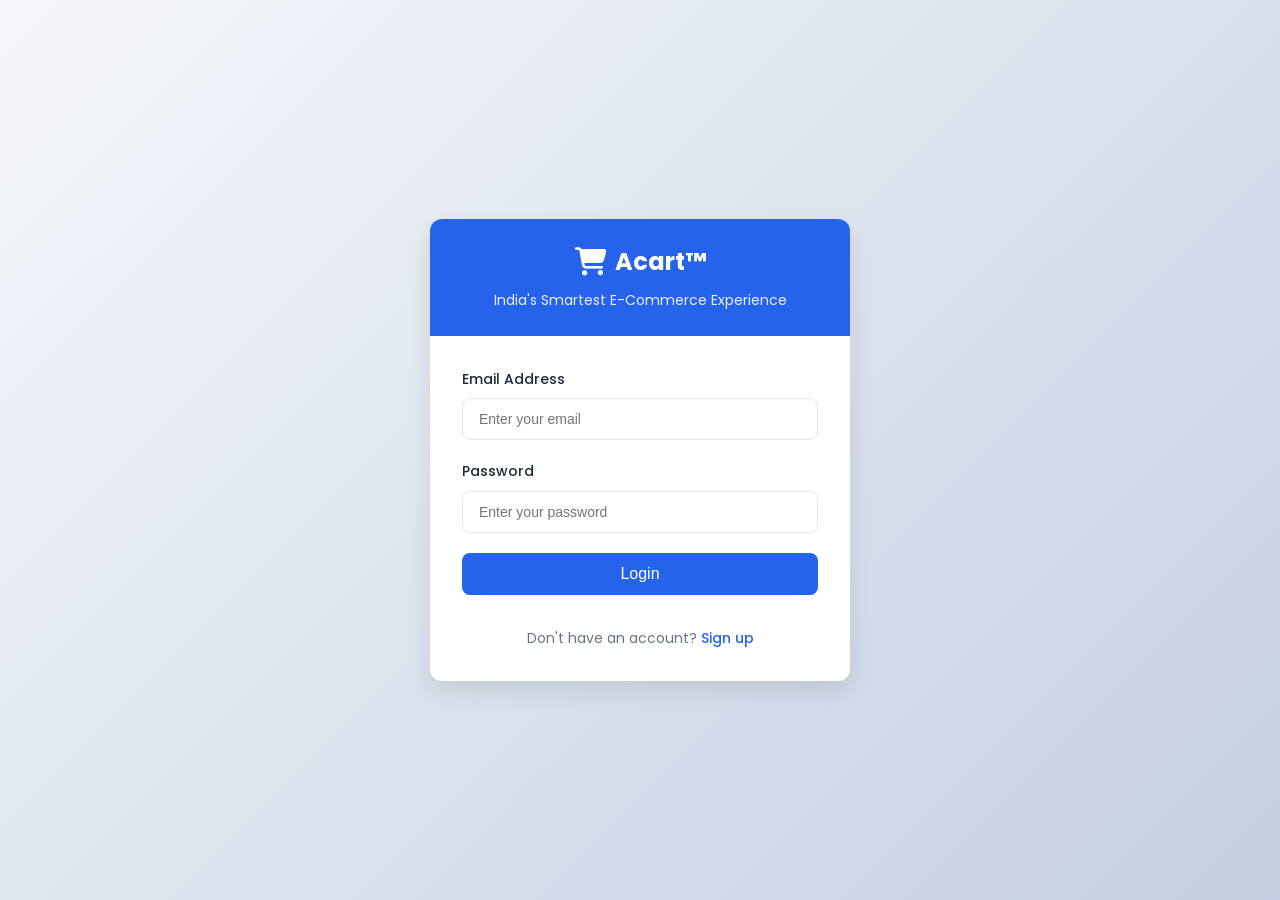
<file: index.html>
<!DOCTYPE html>
<html lang="en">
<head>
    <meta charset="UTF-8">
    <meta name="viewport" content="width=device-width, initial-scale=1.0">
    <title>Acart™ - Login</title>
    <link href="https://fonts.googleapis.com/css2?family=Poppins:wght@300;400;500;600;700&display=swap" rel="stylesheet">
    <link rel="stylesheet" href="https://cdnjs.cloudflare.com/ajax/libs/font-awesome/6.4.0/css/all.min.css">
    <link rel="stylesheet" href="css/style.css">
    <style>
        :root {
            --primary: #2563eb;
            --primary-dark: #1d4ed8;
            --text: #1f2937;
            --light: #f9fafb;
            --gray: #e5e7eb;
            --dark-gray: #6b7280;
        }
        
        body {
            font-family: 'Poppins', sans-serif;
            background-color: var(--light);
            color: var(--text);
            display: flex;
            justify-content: center;
            align-items: center;
            min-height: 100vh;
            margin: 0;
            padding: 20px;
            background-image: linear-gradient(135deg, #f5f7fa 0%, #c3cfe2 100%);
        }
        
        .auth-container {
            background-color: white;
            border-radius: 12px;
            box-shadow: 0 10px 25px rgba(0, 0, 0, 0.1);
            width: 100%;
            max-width: 420px;
            overflow: hidden;
            transition: all 0.3s ease;
        }
        
        .auth-header {
            background-color: var(--primary);
            color: white;
            padding: 24px;
            text-align: center;
        }
        
        .auth-header h1 {
            margin: 0;
            font-weight: 600;
            font-size: 24px;
        }
        
        .auth-header p {
            margin: 8px 0 0;
            opacity: 0.9;
            font-size: 14px;
        }
        
        .auth-form {
            padding: 32px;
        }
        
        .form-group {
            margin-bottom: 20px;
        }
        
        .form-group label {
            display: block;
            margin-bottom: 8px;
            font-weight: 500;
            font-size: 14px;
        }
        
        .form-control {
            width: 100%;
            padding: 12px 16px;
            border: 1px solid var(--gray);
            border-radius: 8px;
            font-size: 14px;
            transition: border-color 0.3s;
        }
        
        .form-control:focus {
            outline: none;
            border-color: var(--primary);
            box-shadow: 0 0 0 3px rgba(37, 99, 235, 0.1);
        }
        
        .btn {
            display: inline-block;
            padding: 12px 24px;
            background-color: var(--primary);
            color: white;
            border: none;
            border-radius: 8px;
            cursor: pointer;
            font-size: 16px;
            font-weight: 500;
            text-align: center;
            transition: all 0.3s;
            width: 100%;
        }
        
        .btn:hover {
            background-color: var(--primary-dark);
        }
        
        .auth-footer {
            text-align: center;
            padding: 0 32px 32px;
            font-size: 14px;
            color: var(--dark-gray);
        }
        
        .auth-footer a {
            color: var(--primary);
            text-decoration: none;
            font-weight: 500;
        }
        
        .auth-footer a:hover {
            text-decoration: underline;
        }
        
        .error-message {
            color: #ef4444;
            font-size: 13px;
            margin-top: 4px;
            display: none;
        }
        
        .logo {
            font-size: 24px;
            font-weight: 700;
            color: white;
            display: flex;
            align-items: center;
            justify-content: center;
            gap: 8px;
        }
        
        .logo i {
            font-size: 28px;
        }
    </style>
</head>
<body>
    <div class="auth-container">
        <div class="auth-header">
            <div class="logo">
                <i class="fas fa-shopping-cart"></i>
                <span>Acart™</span>
            </div>
            <p>India's Smartest E-Commerce Experience</p>
        </div>
        
        <form id="loginForm" class="auth-form">
            <div class="form-group">
                <label for="email">Email Address</label>
                <input type="email" id="email" class="form-control" placeholder="Enter your email" required>
                <div id="emailError" class="error-message">Please enter a valid email address</div>
            </div>
            
            <div class="form-group">
                <label for="password">Password</label>
                <input type="password" id="password" class="form-control" placeholder="Enter your password" required>
                <div id="passwordError" class="error-message">Password must be at least 6 characters</div>
            </div>
            
            <button type="submit" class="btn">Login</button>
        </form>
        
        <div class="auth-footer">
            Don't have an account? <a href="signup.html">Sign up</a>
        </div>
    </div>

    <script src="js/auth.js"></script>
    <script>
        document.getElementById('loginForm').addEventListener('submit', function(e) {
            e.preventDefault();
            
            const email = document.getElementById('email').value;
            const password = document.getElementById('password').value;
            const emailError = document.getElementById('emailError');
            const passwordError = document.getElementById('passwordError');
            
            // Reset errors
            emailError.style.display = 'none';
            passwordError.style.display = 'none';
            
            let isValid = true;
            
            // Email validation
            if (!email || !/^[^\s@]+@[^\s@]+\.[^\s@]+$/.test(email)) {
                emailError.style.display = 'block';
                isValid = false;
            }
            
            // Password validation
            if (!password || password.length < 6) {
                passwordError.style.display = 'block';
                isValid = false;
            }
            
            if (isValid) {
                const users = JSON.parse(localStorage.getItem('users')) || [];
                const user = users.find(u => u.email === email && u.password === password);
                
                if (user) {
                    localStorage.setItem('currentUser', JSON.stringify(user));
                    window.location.href = 'home.html';
                } else {
                    alert('Invalid email or password. Please try again.');
                }
            }
        });
    </script>
</body>
</html>
</file>
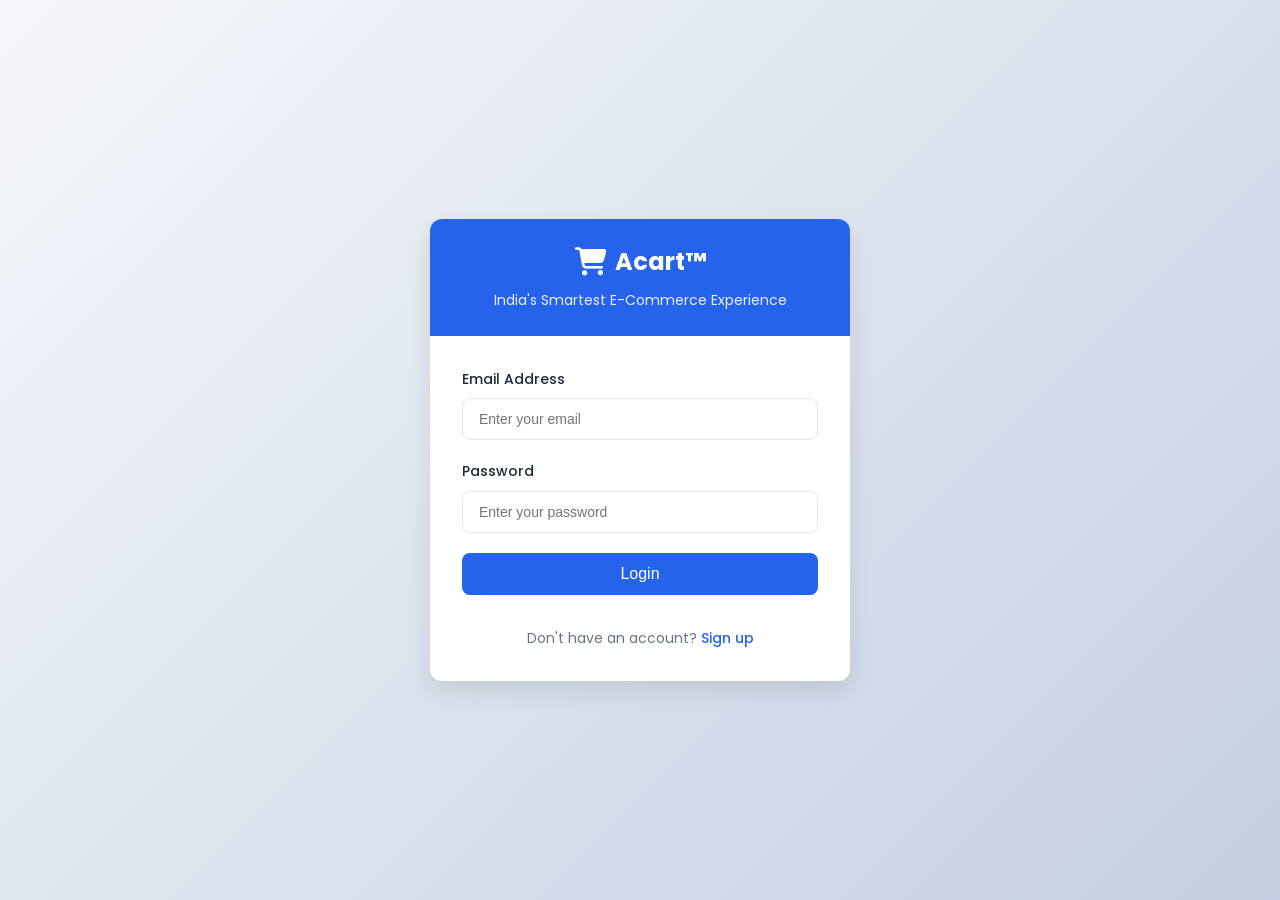
<file: cart.html>
<!DOCTYPE html>
<html lang="en">
<head>
    <meta charset="UTF-8">
    <meta name="viewport" content="width=device-width, initial-scale=1.0">
    <title>Acart™ - Cart</title>
    <link href="https://fonts.googleapis.com/css2?family=Poppins:wght@300;400;500;600;700&display=swap" rel="stylesheet">
    <link rel="stylesheet" href="https://cdnjs.cloudflare.com/ajax/libs/font-awesome/6.4.0/css/all.min.css">
    <link rel="stylesheet" href="css/style.css">
    <style>
        :root {
            --primary: #2563eb;
            --primary-dark: #1d4ed8;
            --text: #1f2937;
            --light: #f9fafb;
            --gray: #e5e7eb;
            --dark-gray: #6b7280;
            --background: #ffffff;
        }
        
        body {
            font-family: 'Poppins', sans-serif;
            background-color: var(--light);
            color: var(--text);
            margin: 0;
            padding: 0;
        }
        
        .navbar {
            background-color: var(--primary);
            color: white;
            padding: 16px 32px;
            display: flex;
            justify-content: space-between;
            align-items: center;
            position: sticky;
            top: 0;
            z-index: 1000;
            box-shadow: 0 2px 10px rgba(0, 0, 0, 0.1);
        }
        
        .logo {
            font-size: 24px;
            font-weight: 700;
            display: flex;
            align-items: center;
            gap: 8px;
        }
        
        .logo i {
            font-size: 28px;
        }
        
        .nav-links {
            display: flex;
            gap: 24px;
            align-items: center;
        }
        
        .nav-links a {
            color: white;
            text-decoration: none;
            font-weight: 500;
            transition: opacity 0.3s;
        }
        
        .nav-links a:hover {
            opacity: 0.9;
        }
        
        .cart-icon {
            position: relative;
            cursor: pointer;
        }
        
        .cart-count {
            position: absolute;
            top: -8px;
            right: -8px;
            background-color: #ef4444;
            color: white;
            border-radius: 50%;
            width: 20px;
            height: 20px;
            display: flex;
            justify-content: center;
            align-items: center;
            font-size: 12px;
            font-weight: 600;
        }
        
        .container {
            max-width: 1200px;
            margin: 32px auto;
            padding: 0 16px;
        }
        
        .cart-header {
            display: flex;
            justify-content: space-between;
            align-items: center;
            margin-bottom: 24px;
        }
        
        .cart-title {
            font-size: 28px;
            font-weight: 600;
            margin: 0;
        }
        
        .clear-cart {
            background: none;
            border: none;
            color: #ef4444;
            font-size: 16px;
            cursor: pointer;
            display: flex;
            align-items: center;
            gap: 4px;
        }
        
        .cart-items {
            display: flex;
            flex-direction: column;
            gap: 16px;
        }
        
        .cart-item {
            display: flex;
            background-color: var(--background);
            border-radius: 12px;
            padding: 16px;
            box-shadow: 0 2px 8px rgba(0, 0, 0, 0.05);
        }
        
        .cart-item-image {
            width: 120px;
            height: 120px;
            object-fit: contain;
            background-color: #f3f4f6;
            border-radius: 8px;
            margin-right: 16px;
        }
        
        .cart-item-details {
            flex: 1;
        }
        
        .cart-item-title {
            font-size: 16px;
            font-weight: 600;
            margin: 0 0 8px;
        }
        
        .cart-item-brand {
            font-size: 14px;
            color: var(--dark-gray);
            margin: 0 0 8px;
        }
        
        .cart-item-price {
            font-size: 16px;
            font-weight: 600;
            color: var(--primary);
            margin: 8px 0;
        }
        
        .cart-item-actions {
            display: flex;
            align-items: center;
            gap: 16px;
            margin-top: 16px;
        }
        
        .quantity-selector {
            display: flex;
            align-items: center;
            gap: 8px;
        }
        
        .quantity-btn {
            width: 32px;
            height: 32px;
            border: 1px solid var(--gray);
            background-color: transparent;
            border-radius: 6px;
            font-size: 14px;
            cursor: pointer;
            display: flex;
            align-items: center;
            justify-content: center;
        }
        
        .quantity-input {
            width: 40px;
            height: 32px;
            border: 1px solid var(--gray);
            border-radius: 6px;
            text-align: center;
            font-size: 14px;
        }
        
        .remove-item {
            background: none;
            border: none;
            color: #ef4444;
            font-size: 14px;
            cursor: pointer;
            display: flex;
            align-items: center;
            gap: 4px;
        }
        
        .cart-summary {
            background-color: var(--background);
            border-radius: 12px;
            padding: 24px;
            margin-top: 32px;
            box-shadow: 0 2px 8px rgba(0, 0, 0, 0.05);
        }
        
        .summary-title {
            font-size: 20px;
            font-weight: 600;
            margin: 0 0 16px;
        }
        
        .summary-row {
            display: flex;
            justify-content: space-between;
            margin-bottom: 12px;
        }
        
        .summary-label {
            color: var(--dark-gray);
        }
        
        .summary-value {
            font-weight: 500;
        }
        
        .summary-total {
            font-size: 18px;
            font-weight: 600;
            margin: 16px 0;
            padding-top: 16px;
            border-top: 1px solid var(--gray);
        }
        
        .btn-checkout {
            background-color: var(--primary);
            color: white;
            border: none;
            padding: 12px 24px;
            border-radius: 8px;
            cursor: pointer;
            font-size: 16px;
            font-weight: 500;
            transition: background-color 0.3s;
            width: 100%;
            margin-top: 16px;
        }
        
        .btn-checkout:hover {
            background-color: var(--primary-dark);
        }
        
        .empty-cart {
            text-align: center;
            padding: 64px 0;
        }
        
        .empty-cart-icon {
            font-size: 64px;
            color: var(--gray);
            margin-bottom: 16px;
        }
        
        .empty-cart-title {
            font-size: 24px;
            font-weight: 600;
            margin: 0 0 16px;
        }
        
        .empty-cart-message {
            color: var(--dark-gray);
            margin: 0 0 24px;
        }
        
        .btn-shop {
            background-color: var(--primary);
            color: white;
            border: none;
            padding: 12px 24px;
            border-radius: 8px;
            cursor: pointer;
            font-size: 16px;
            font-weight: 500;
            transition: background-color 0.3s;
        }
        
        .btn-shop:hover {
            background-color: var(--primary-dark);
        }
        
        .dark-mode-toggle {
            background: none;
            border: none;
            color: white;
            cursor: pointer;
            font-size: 20px;
        }
        
        /* Dark mode styles */
        body.dark-mode {
            --text: #f9fafb;
            --light: #1f2937;
            --gray: #4b5563;
            --dark-gray: #9ca3af;
            --background: #111827;
        }
        
        body.dark-mode .cart-item {
            background-color: #1f2937;
        }
        
        body.dark-mode .cart-summary {
            background-color: #1f2937;
        }
        
        body.dark-mode .cart-item-image {
            background-color: #1f2937;
        }
        
        @media (max-width: 768px) {
            .cart-item {
                flex-direction: column;
            }
            
            .cart-item-image {
                width: 100%;
                height: 200px;
                margin-right: 0;
                margin-bottom: 16px;
            }
            
            .navbar {
                padding: 16px;
            }
            
            .nav-links {
                gap: 16px;
            }
        }
    </style>
</head>
<body>
    <nav class="navbar">
        <div class="logo">
            <i class="fas fa-shopping-cart"></i>
            <span>Acart™</span>
        </div>
        
        <div class="nav-links">
            <a href="home.html">Home</a>
            <a href="cart.html" class="cart-icon">
                <i class="fas fa-shopping-cart"></i>
                <span class="cart-count">0</span>
            </a>
            <a href="#" id="logout">Logout</a>
            <button class="dark-mode-toggle" id="darkModeToggle">
                <i class="fas fa-moon"></i>
            </button>
        </div>
    </nav>
    
    <div class="container">
        <div id="cartContent">
            <!-- Cart content will be loaded here -->
        </div>
    </div>

    <script src="js/products.js"></script>
    <script src="js/cart.js"></script>
    <script>
        document.addEventListener('DOMContentLoaded', function() {
            const currentUser = JSON.parse(localStorage.getItem('currentUser'));
            if (!currentUser) {
                window.location.href = 'index.html';
                return;
            }
            
            // Update cart count
            updateCartCount();
            
            // Load cart items
            renderCart();
            
            // Logout functionality
            document.getElementById('logout').addEventListener('click', function(e) {
                e.preventDefault();
                localStorage.removeItem('currentUser');
                window.location.href = 'index.html';
            });
            
            // Dark mode toggle
            const darkModeToggle = document.getElementById('darkModeToggle');
            const darkModeIcon = darkModeToggle.querySelector('i');
            
            if (localStorage.getItem('darkMode') === 'enabled') {
                document.body.classList.add('dark-mode');
                darkModeIcon.classList.remove('fa-moon');
                darkModeIcon.classList.add('fa-sun');
            }
            
            darkModeToggle.addEventListener('click', function() {
                document.body.classList.toggle('dark-mode');
                
                if (document.body.classList.contains('dark-mode')) {
                    localStorage.setItem('darkMode', 'enabled');
                    darkModeIcon.classList.remove('fa-moon');
                    darkModeIcon.classList.add('fa-sun');
                } else {
                    localStorage.setItem('darkMode', 'disabled');
                    darkModeIcon.classList.remove('fa-sun');
                    darkModeIcon.classList.add('fa-moon');
                }
            });
        });
        
        function renderCart() {
            const cart = JSON.parse(localStorage.getItem('cart')) || [];
            const products = JSON.parse(localStorage.getItem('products')) || [];
            const cartContent = document.getElementById('cartContent');
            
            if (cart.length === 0) {
                cartContent.innerHTML = `
                    <div class="empty-cart">
                        <div class="empty-cart-icon">
                            <i class="fas fa-shopping-cart"></i>
                        </div>
                        <h2 class="empty-cart-title">Your cart is empty</h2>
                        <p class="empty-cart-message">Looks like you haven't added anything to your cart yet</p>
                        <button class="btn-shop" onclick="window.location.href='home.html'">Continue Shopping</button>
                    </div>
                `;
                return;
            }
            
            let cartItemsHTML = '';
            let subtotal = 0;
            
            cart.forEach(item => {
                const product = products.find(p => p.id === item.id);
                if (product) {
                    const itemTotal = product.price * item.quantity;
                    subtotal += itemTotal;
                    
                    const imageUrl = `https://source.unsplash.com/featured/?${product.name.replace(/\s+/g, '-').toLowerCase()}`;
                    const fallbackUrl = `https://dummyimage.com/300x300/cccccc/000000&text=${product.name.split(' ')[0]}`;
                    
                    cartItemsHTML += `
                        <div class="cart-item" data-id="${product.id}">
                            <img src="${imageUrl}" alt="${product.name}" class="cart-item-image" onerror="this.src='${fallbackUrl}'">
                            <div class="cart-item-details">
                                <h3 class="cart-item-title">${product.name}</h3>
                                <p class="cart-item-brand">${product.brand}</p>
                                <p class="cart-item-price">₹${product.price.toLocaleString('en-IN')}</p>
                                <div class="cart-item-actions">
                                    <div class="quantity-selector">
                                        <button class="quantity-btn minus">-</button>
                                        <input type="number" class="quantity-input" value="${item.quantity}" min="1">
                                        <button class="quantity-btn plus">+</button>
                                    </div>
                                    <button class="remove-item">
                                        <i class="fas fa-trash"></i> Remove
                                    </button>
                                </div>
                            </div>
                        </div>
                    `;
                }
            });
            
            const deliveryCharge = subtotal > 1000 ? 0 : 50;
            const total = subtotal + deliveryCharge;
            
            cartContent.innerHTML = `
                <div class="cart-header">
                    <h1 class="cart-title">Your Cart (${cart.reduce((total, item) => total + item.quantity, 0)})</h1>
                    <button class="clear-cart">
                        <i class="fas fa-trash"></i> Clear Cart
                    </button>
                </div>
                
                <div class="cart-items">
                    ${cartItemsHTML}
                </div>
                
                <div class="cart-summary">
                    <h2 class="summary-title">Order Summary</h2>
                    <div class="summary-row">
                        <span class="summary-label">Subtotal</span>
                        <span class="summary-value">₹${subtotal.toLocaleString('en-IN')}</span>
                    </div>
                    <div class="summary-row">
                        <span class="summary-label">Delivery</span>
                        <span class="summary-value">₹${deliveryCharge.toLocaleString('en-IN')}</span>
                    </div>
                    <div class="summary-row summary-total">
                        <span>Total</span>
                        <span>₹${total.toLocaleString('en-IN')}</span>
                    </div>
                    <button class="btn-checkout" onclick="window.location.href='checkout.html'">Proceed to Checkout</button>
                </div>
            `;
            
            // Add event listeners for quantity changes
            document.querySelectorAll('.quantity-btn.minus').forEach(btn => {
                btn.addEventListener('click', function() {
                    const input = this.nextElementSibling;
                    let value = parseInt(input.value);
                    if (value > 1) {
                        input.value = value - 1;
                        updateCartItemQuantity(this);
                    }
                });
            });
            
            document.querySelectorAll('.quantity-btn.plus').forEach(btn => {
                btn.addEventListener('click', function() {
                    const input = this.previousElementSibling;
                    let value = parseInt(input.value);
                    input.value = value + 1;
                    updateCartItemQuantity(this);
                });
            });
            
            document.querySelectorAll('.quantity-input').forEach(input => {
                input.addEventListener('change', function() {
                    if (parseInt(this.value) < 1) this.value = 1;
                    updateCartItemQuantity(this);
                });
            });
            
            // Add event listener for remove item
            document.querySelectorAll('.remove-item').forEach(btn => {
                btn.addEventListener('click', function() {
                    const cartItem = this.closest('.cart-item');
                    const productId = parseInt(cartItem.getAttribute('data-id'));
                    removeFromCart(productId);
                    renderCart();
                    updateCartCount();
                });
            });
            
            // Add event listener for clear cart
            document.querySelector('.clear-cart').addEventListener('click', function() {
                clearCart();
                renderCart();
                updateCartCount();
            });
        }
        
        function updateCartItemQuantity(element) {
            const cartItem = element.closest('.cart-item');
            const productId = parseInt(cartItem.getAttribute('data-id'));
            const quantityInput = cartItem.querySelector('.quantity-input');
            const quantity = parseInt(quantityInput.value);
            
            updateCart(productId, quantity);
            renderCart();
            updateCartCount();
        }
        
        function updateCartCount() {
            const cart = JSON.parse(localStorage.getItem('cart')) || [];
            const cartCount = document.querySelector('.cart-count');
            const totalItems = cart.reduce((total, item) => total + item.quantity, 0);
            cartCount.textContent = totalItems;
        }
    </script>
</body>
</html>
</file>
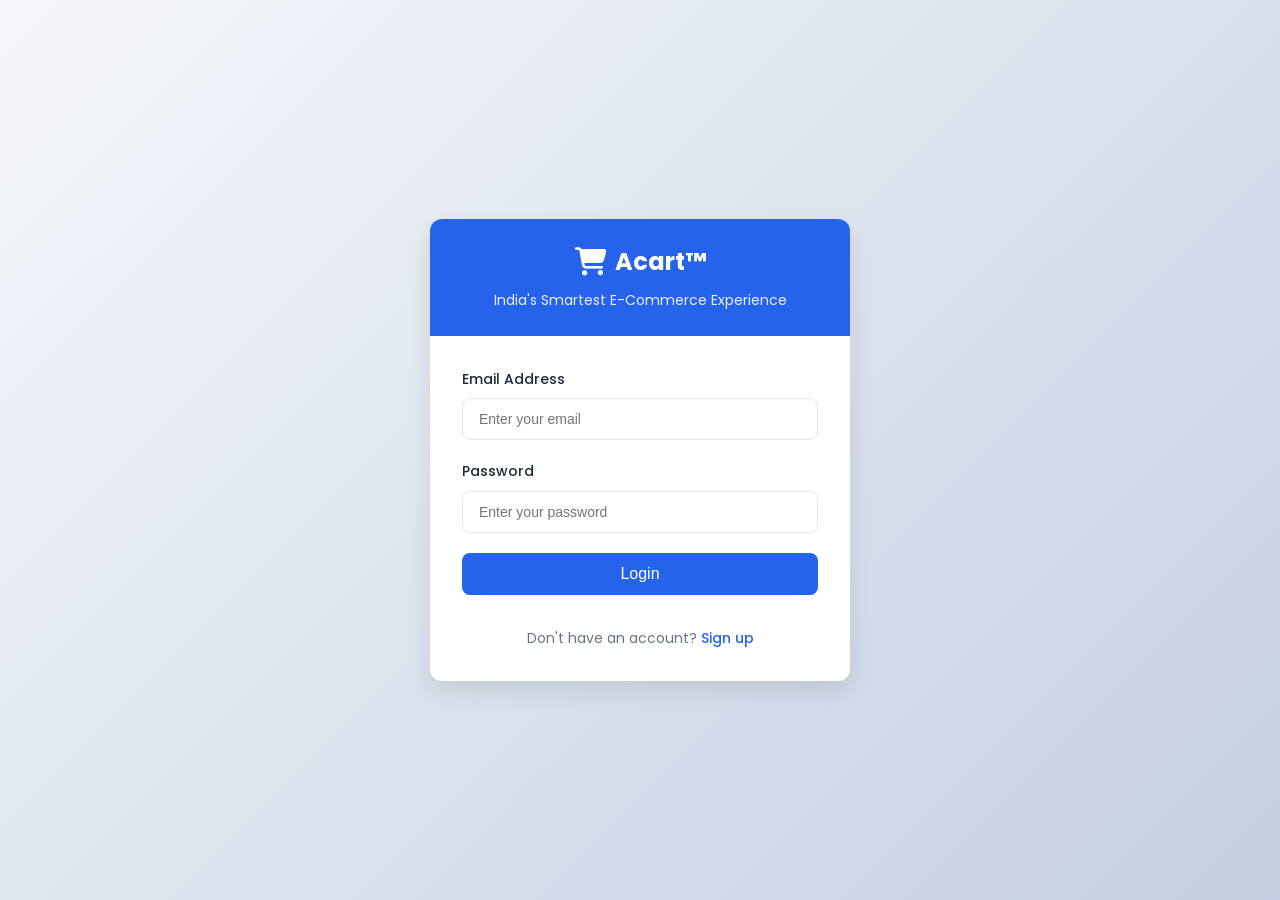
<file: checkout.html>
<!DOCTYPE html>
<html lang="en">
<head>
    <meta charset="UTF-8">
    <meta name="viewport" content="width=device-width, initial-scale=1.0">
    <title>Acart™ - Checkout</title>
    <link href="https://fonts.googleapis.com/css2?family=Poppins:wght@300;400;500;600;700&display=swap" rel="stylesheet">
    <link rel="stylesheet" href="https://cdnjs.cloudflare.com/ajax/libs/font-awesome/6.4.0/css/all.min.css">
    <link rel="stylesheet" href="css/style.css">
    <style>
        :root {
            --primary: #2563eb;
            --primary-dark: #1d4ed8;
            --text: #1f2937;
            --light: #f9fafb;
            --gray: #e5e7eb;
            --dark-gray: #6b7280;
            --background: #ffffff;
        }
        
        body {
            font-family: 'Poppins', sans-serif;
            background-color: var(--light);
            color: var(--text);
            margin: 0;
            padding: 0;
        }
        
        .navbar {
            background-color: var(--primary);
            color: white;
            padding: 16px 32px;
            display: flex;
            justify-content: space-between;
            align-items: center;
            position: sticky;
            top: 0;
            z-index: 1000;
            box-shadow: 0 2px 10px rgba(0, 0, 0, 0.1);
        }
        
        .logo {
            font-size: 24px;
            font-weight: 700;
            display: flex;
            align-items: center;
            gap: 8px;
        }
        
        .logo i {
            font-size: 28px;
        }
        
        .nav-links {
            display: flex;
            gap: 24px;
            align-items: center;
        }
        
        .nav-links a {
            color: white;
            text-decoration: none;
            font-weight: 500;
            transition: opacity 0.3s;
        }
        
        .nav-links a:hover {
            opacity: 0.9;
        }
        
        .cart-icon {
            position: relative;
            cursor: pointer;
        }
        
        .cart-count {
            position: absolute;
            top: -8px;
            right: -8px;
            background-color: #ef4444;
            color: white;
            border-radius: 50%;
            width: 20px;
            height: 20px;
            display: flex;
            justify-content: center;
            align-items: center;
            font-size: 12px;
            font-weight: 600;
        }
        
        .container {
            max-width: 1200px;
            margin: 32px auto;
            padding: 0 16px;
            display: flex;
            gap: 48px;
        }
        
        .checkout-form {
            flex: 2;
        }
        
        .order-summary {
            flex: 1;
        }
        
        .section-title {
            font-size: 24px;
            font-weight: 600;
            margin: 0 0 24px;
        }
        
        .form-group {
            margin-bottom: 20px;
        }
        
        .form-label {
            display: block;
            margin-bottom: 8px;
            font-weight: 500;
        }
        
        .form-control {
            width: 100%;
            padding: 12px 16px;
            border: 1px solid var(--gray);
            border-radius: 8px;
            font-size: 16px;
            transition: border-color 0.3s;
        }
        
        .form-control:focus {
            outline: none;
            border-color: var(--primary);
            box-shadow: 0 0 0 3px rgba(37, 99, 235, 0.1);
        }
        
        .form-row {
            display: flex;
            gap: 16px;
        }
        
        .form-row .form-group {
            flex: 1;
        }
        
        .order-summary-card {
            background-color: var(--background);
            border-radius: 12px;
            padding: 24px;
            box-shadow: 0 2px 8px rgba(0, 0, 0, 0.05);
            position: sticky;
            top: 100px;
        }
        
        .order-items {
            margin-bottom: 24px;
        }
        
        .order-item {
            display: flex;
            justify-content: space-between;
            margin-bottom: 12px;
        }
        
        .order-item-name {
            flex: 1;
        }
        
        .order-item-price {
            font-weight: 500;
        }
        
        .order-total {
            border-top: 1px solid var(--gray);
            padding-top: 16px;
            margin-top: 16px;
            font-size: 18px;
            font-weight: 600;
        }
        
        .btn-place-order {
            background-color: var(--primary);
            color: white;
            border: none;
            padding: 12px 24px;
            border-radius: 8px;
            cursor: pointer;
            font-size: 16px;
            font-weight: 500;
            transition: background-color 0.3s;
            width: 100%;
            margin-top: 24px;
        }
        
        .btn-place-order:hover {
            background-color: var(--primary-dark);
        }
        
        .success-message {
            text-align: center;
            padding: 64px 0;
            display: none;
        }
        
        .success-icon {
            font-size: 64px;
            color: #10b981;
            margin-bottom: 16px;
        }
        
        .success-title {
            font-size: 24px;
            font-weight: 600;
            margin: 0 0 16px;
        }
        
        .success-details {
            margin-bottom: 24px;
        }
        
        .success-details p {
            margin: 8px 0;
        }
        
        .btn-continue {
            background-color: var(--primary);
            color: white;
            border: none;
            padding: 12px 24px;
            border-radius: 8px;
            cursor: pointer;
            font-size: 16px;
            font-weight: 500;
            transition: background-color 0.3s;
        }
        
        .btn-continue:hover {
            background-color: var(--primary-dark);
        }
        
        .dark-mode-toggle {
            background: none;
            border: none;
            color: white;
            cursor: pointer;
            font-size: 20px;
        }
        
        /* Dark mode styles */
        body.dark-mode {
            --text: #f9fafb;
            --light: #1f2937;
            --gray: #4b5563;
            --dark-gray: #9ca3af;
            --background: #111827;
        }
        
        body.dark-mode .order-summary-card {
            background-color: #1f2937;
        }
        
        @media (max-width: 768px) {
            .container {
                flex-direction: column;
                gap: 32px;
            }
            
            .order-summary-card {
                position: static;
            }
            
            .form-row {
                flex-direction: column;
                gap: 0;
            }
            
            .navbar {
                padding: 16px;
            }
            
            .nav-links {
                gap: 16px;
            }
        }
    </style>
</head>
<body>
    <nav class="navbar">
        <div class="logo">
            <i class="fas fa-shopping-cart"></i>
            <span>Acart™</span>
        </div>
        
        <div class="nav-links">
            <a href="home.html">Home</a>
            <a href="cart.html" class="cart-icon">
                <i class="fas fa-shopping-cart"></i>
                <span class="cart-count">0</span>
            </a>
            <a href="#" id="logout">Logout</a>
            <button class="dark-mode-toggle" id="darkModeToggle">
                <i class="fas fa-moon"></i>
            </button>
        </div>
    </nav>
    
    <div class="container">
        <div id="checkoutForm" class="checkout-form">
            <h2 class="section-title">Shipping Information</h2>
            
            <div class="form-group">
                <label for="name" class="form-label">Full Name</label>
                <input type="text" id="name" class="form-control" required>
            </div>
            
            <div class="form-group">
                <label for="email" class="form-label">Email Address</label>
                <input type="email" id="email" class="form-control" required>
            </div>
            
            <div class="form-group">
                <label for="mobile" class="form-label">Mobile Number</label>
                <input type="tel" id="mobile" class="form-control" required>
            </div>
            
            <div class="form-group">
                <label for="address" class="form-label">Address</label>
                <textarea id="address" class="form-control" rows="3" required></textarea>
            </div>
            
            <div class="form-row">
                <div class="form-group">
                    <label for="pincode" class="form-label">Pincode</label>
                    <input type="text" id="pincode" class="form-control" required>
                </div>
                
                <div class="form-group">
                    <label for="city" class="form-label">City</label>
                    <input type="text" id="city" class="form-control" required>
                </div>
            </div>
            
            <div class="form-group">
                <label for="state" class="form-label">State</label>
                <input type="text" id="state" class="form-control" required>
            </div>
        </div>
        
        <div class="order-summary">
            <div class="order-summary-card" id="orderSummary">
                <!-- Order summary will be loaded here -->
            </div>
        </div>
    </div>
    
    <div class="container">
        <div class="success-message" id="successMessage">
            <div class="success-icon">
                <i class="fas fa-check-circle"></i>
            </div>
            <h2 class="success-title">Order Placed Successfully!</h2>
            <div class="success-details" id="orderDetails">
                <!-- Order details will be loaded here -->
            </div>
            <button class="btn-continue" onclick="window.location.href='home.html'">Continue Shopping</button>
        </div>
    </div>

    <script src="js/products.js"></script>
    <script src="js/cart.js"></script>
    <script>
        document.addEventListener('DOMContentLoaded', function() {
            const currentUser = JSON.parse(localStorage.getItem('currentUser'));
            if (!currentUser) {
                window.location.href = 'index.html';
                return;
            }
            
            // Update cart count
            updateCartCount();
            
            // Load order summary
            renderOrderSummary();
            
            // Set user email if available
            document.getElementById('email').value = currentUser.email || '';
            
            // Place order button
            document.getElementById('orderSummary').addEventListener('submit', function(e) {
                e.preventDefault();
                placeOrder();
            });
            
            // Logout functionality
            document.getElementById('logout').addEventListener('click', function(e) {
                e.preventDefault();
                localStorage.removeItem('currentUser');
                window.location.href = 'index.html';
            });
            
            // Dark mode toggle
            const darkModeToggle = document.getElementById('darkModeToggle');
            const darkModeIcon = darkModeToggle.querySelector('i');
            
            if (localStorage.getItem('darkMode') === 'enabled') {
                document.body.classList.add('dark-mode');
                darkModeIcon.classList.remove('fa-moon');
                darkModeIcon.classList.add('fa-sun');
            }
            
            darkModeToggle.addEventListener('click', function() {
                document.body.classList.toggle('dark-mode');
                
                if (document.body.classList.contains('dark-mode')) {
                    localStorage.setItem('darkMode', 'enabled');
                    darkModeIcon.classList.remove('fa-moon');
                    darkModeIcon.classList.add('fa-sun');
                } else {
                    localStorage.setItem('darkMode', 'disabled');
                    darkModeIcon.classList.remove('fa-sun');
                    darkModeIcon.classList.add('fa-moon');
                }
            });
        });
        
        function renderOrderSummary() {
            const cart = JSON.parse(localStorage.getItem('cart')) || [];
            const products = JSON.parse(localStorage.getItem('products')) || [];
            const orderSummary = document.getElementById('orderSummary');
            
            if (cart.length === 0) {
                window.location.href = 'home.html';
                return;
            }
            
            let orderItemsHTML = '';
            let subtotal = 0;
            
            cart.forEach(item => {
                const product = products.find(p => p.id === item.id);
                if (product) {
                    const itemTotal = product.price * item.quantity;
                    subtotal += itemTotal;
                    
                    orderItemsHTML += `
                        <div class="order-item">
                            <div class="order-item-name">${product.name} × ${item.quantity}</div>
                            <div class="order-item-price">₹${itemTotal.toLocaleString('en-IN')}</div>
                        </div>
                    `;
                }
            });
            
            const deliveryCharge = subtotal > 1000 ? 0 : 50;
            const total = subtotal + deliveryCharge;
            
            orderSummary.innerHTML = `
                <h2 class="section-title">Order Summary</h2>
                <div class="order-items">
                    ${orderItemsHTML}
                </div>
                <div class="order-item">
                    <div class="order-item-name">Subtotal</div>
                    <div class="order-item-price">₹${subtotal.toLocaleString('en-IN')}</div>
                </div>
                <div class="order-item">
                    <div class="order-item-name">Delivery</div>
                    <div class="order-item-price">₹${deliveryCharge.toLocaleString('en-IN')}</div>
                </div>
                <div class="order-item order-total">
                    <div>Total</div>
                    <div>₹${total.toLocaleString('en-IN')}</div>
                </div>
                <button class="btn-place-order" id="placeOrderBtn">Place Order</button>
            `;
            
            document.getElementById('placeOrderBtn').addEventListener('click', placeOrder);
        }
        
        function placeOrder() {
            const name = document.getElementById('name').value;
            const email = document.getElementById('email').value;
            const mobile = document.getElementById('mobile').value;
            const address = document.getElementById('address').value;
            const pincode = document.getElementById('pincode').value;
            const city = document.getElementById('city').value;
            const state = document.getElementById('state').value;
            
            if (!name || !email || !mobile || !address || !pincode || !city || !state) {
                alert('Please fill in all the required fields');
                return;
            }
            
            // In a real app, you would send this data to a server
            const order = {
                name,
                email,
                mobile,
                address,
                pincode,
                city,
                state,
                items: JSON.parse(localStorage.getItem('cart')) || [],
                total: calculateOrderTotal(),
                date: new Date().toISOString(),
                orderId: 'AC' + Math.floor(Math.random() * 1000000)
            };
            
            // Save order to localStorage (in a real app, this would be a server call)
            const orders = JSON.parse(localStorage.getItem('orders')) || [];
            orders.push(order);
            localStorage.setItem('orders', JSON.stringify(orders));
            
            // Clear cart
            localStorage.removeItem('cart');
            
            // Show success message
            document.getElementById('checkoutForm').style.display = 'none';
            document.querySelector('.order-summary').style.display = 'none';
            document.getElementById('successMessage').style.display = 'block';
            
            // Display order details
            document.getElementById('orderDetails').innerHTML = `
                <p>Order ID: <strong>${order.orderId}</strong></p>
                <p>Total Amount: <strong>₹${order.total.toLocaleString('en-IN')}</strong></p>
                <p>Estimated Delivery: <strong>${new Date(Date.now() + 3 * 24 * 60 * 60 * 1000).toDateString()}</strong></p>
            `;
            
            updateCartCount();
        }
        
        function calculateOrderTotal() {
            const cart = JSON.parse(localStorage.getItem('cart')) || [];
            const products = JSON.parse(localStorage.getItem('products')) || [];
            
            const subtotal = cart.reduce((total, item) => {
                const product = products.find(p => p.id === item.id);
                return total + (product ? product.price * item.quantity : 0);
            }, 0);
            
            const deliveryCharge = subtotal > 1000 ? 0 : 50;
            return subtotal + deliveryCharge;
        }
        
        function updateCartCount() {
            const cart = JSON.parse(localStorage.getItem('cart')) || [];
            const cartCount = document.querySelector('.cart-count');
            const totalItems = cart.reduce((total, item) => total + item.quantity, 0);
            cartCount.textContent = totalItems;
        }
    </script>
</body>
</html>
</file>
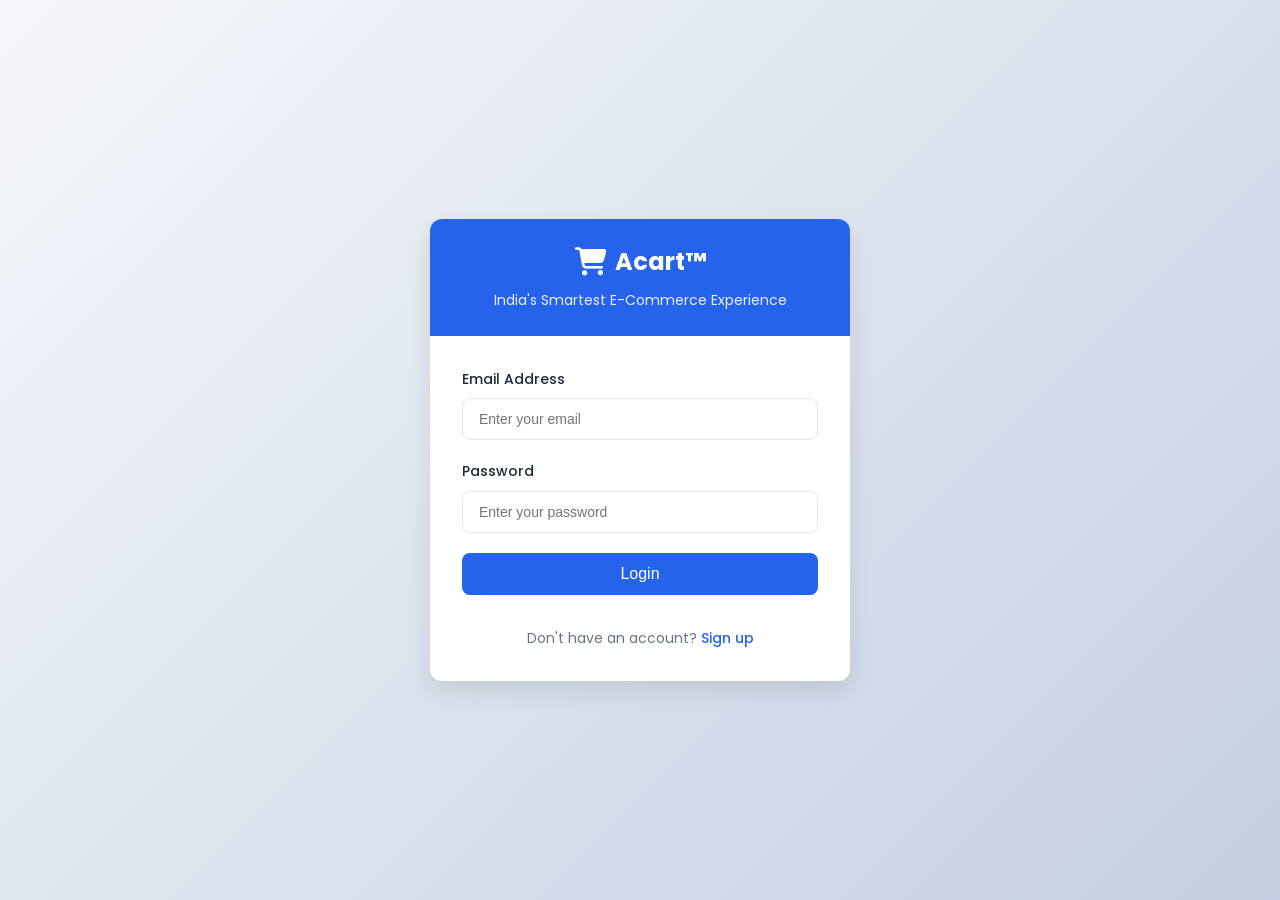
<file: home.html>
<!DOCTYPE html>
<html lang="en">
<head>
    <meta charset="UTF-8">
    <meta name="viewport" content="width=device-width, initial-scale=1.0">
    <title>Acart™ - Home</title>
    <link href="https://fonts.googleapis.com/css2?family=Poppins:wght@300;400;500;600;700&display=swap" rel="stylesheet">
    <link rel="stylesheet" href="https://cdnjs.cloudflare.com/ajax/libs/font-awesome/6.4.0/css/all.min.css">
    <link rel="stylesheet" href="css/style.css">
    <style>
        :root {
            --primary: #2563eb;
            --primary-dark: #1d4ed8;
            --text: #1f2937;
            --light: #f9fafb;
            --gray: #e5e7eb;
            --dark-gray: #6b7280;
            --background: #ffffff;
            --card-shadow: 0 4px 6px rgba(0, 0, 0, 0.05);
        }
        
        body {
            font-family: 'Poppins', sans-serif;
            background-color: var(--light);
            color: var(--text);
            margin: 0;
            padding: 0;
        }
        
        .navbar {
            background-color: var(--primary);
            color: white;
            padding: 16px 32px;
            display: flex;
            justify-content: space-between;
            align-items: center;
            position: sticky;
            top: 0;
            z-index: 1000;
            box-shadow: 0 2px 10px rgba(0, 0, 0, 0.1);
        }
        
        .logo {
            font-size: 24px;
            font-weight: 700;
            display: flex;
            align-items: center;
            gap: 8px;
        }
        
        .logo i {
            font-size: 28px;
        }
        
        .nav-links {
            display: flex;
            gap: 24px;
            align-items: center;
        }
        
        .nav-links a {
            color: white;
            text-decoration: none;
            font-weight: 500;
            transition: opacity 0.3s;
        }
        
        .nav-links a:hover {
            opacity: 0.9;
        }
        
        .cart-icon {
            position: relative;
            cursor: pointer;
        }
        
        .cart-count {
            position: absolute;
            top: -8px;
            right: -8px;
            background-color: #ef4444;
            color: white;
            border-radius: 50%;
            width: 20px;
            height: 20px;
            display: flex;
            justify-content: center;
            align-items: center;
            font-size: 12px;
            font-weight: 600;
        }
        
        .container {
            max-width: 1200px;
            margin: 32px auto;
            padding: 0 16px;
        }
        
        .hero {
            background: linear-gradient(135deg, #2563eb 0%, #1d4ed8 100%);
            color: white;
            padding: 48px 32px;
            border-radius: 12px;
            margin-bottom: 32px;
            text-align: center;
        }
        
        .hero h1 {
            font-size: 36px;
            margin: 0 0 16px;
        }
        
        .hero p {
            font-size: 18px;
            margin: 0 0 24px;
            max-width: 700px;
            margin-left: auto;
            margin-right: auto;
        }
        
        .search-bar {
            display: flex;
            max-width: 600px;
            margin: 0 auto;
        }
        
        .search-bar input {
            flex: 1;
            padding: 12px 16px;
            border: none;
            border-radius: 8px 0 0 8px;
            font-size: 16px;
        }
        
        .search-bar button {
            background-color: var(--text);
            color: white;
            border: none;
            padding: 12px 20px;
            border-radius: 0 8px 8px 0;
            cursor: pointer;
            transition: background-color 0.3s;
        }
        
        .search-bar button:hover {
            background-color: #111827;
        }
        
        .categories {
            display: flex;
            gap: 12px;
            margin-bottom: 32px;
            overflow-x: auto;
            padding-bottom: 8px;
        }
        
        .category-btn {
            background-color: white;
            border: 1px solid var(--gray);
            padding: 8px 16px;
            border-radius: 20px;
            cursor: pointer;
            font-size: 14px;
            white-space: nowrap;
            transition: all 0.3s;
        }
        
        .category-btn:hover, .category-btn.active {
            background-color: var(--primary);
            color: white;
            border-color: var(--primary);
        }
        
        .products-grid {
            display: grid;
            grid-template-columns: repeat(auto-fill, minmax(280px, 1fr));
            gap: 24px;
        }
        
        .product-card {
            background-color: var(--background);
            border-radius: 12px;
            overflow: hidden;
            box-shadow: var(--card-shadow);
            transition: transform 0.3s, box-shadow 0.3s;
        }
        
        .product-card:hover {
            transform: translateY(-5px);
            box-shadow: 0 10px 20px rgba(0, 0, 0, 0.1);
        }
        
        .product-image {
            width: 100%;
            height: 200px;
            object-fit: cover;
            background-color: #f3f4f6;
        }
        
        .product-info {
            padding: 16px;
        }
        
        .product-title {
            font-size: 16px;
            font-weight: 600;
            margin: 0 0 8px;
            display: -webkit-box;
            -webkit-line-clamp: 2;
            -webkit-box-orient: vertical;
            overflow: hidden;
        }
        
        .product-brand {
            font-size: 14px;
            color: var(--dark-gray);
            margin: 0 0 8px;
        }
        
        .product-price {
            font-size: 18px;
            font-weight: 700;
            color: var(--primary);
            margin: 8px 0;
        }
        
        .product-rating {
            display: flex;
            align-items: center;
            gap: 4px;
            margin: 8px 0;
            font-size: 14px;
        }
        
        .rating-stars {
            color: #f59e0b;
        }
        
        .rating-count {
            color: var(--dark-gray);
        }
        
        .product-actions {
            display: flex;
            gap: 8px;
            margin-top: 16px;
        }
        
        .btn-add-to-cart {
            flex: 1;
            background-color: var(--primary);
            color: white;
            border: none;
            padding: 8px;
            border-radius: 6px;
            cursor: pointer;
            font-weight: 500;
            transition: background-color 0.3s;
        }
        
        .btn-add-to-cart:hover {
            background-color: var(--primary-dark);
        }
        
        .btn-view {
            background-color: white;
            color: var(--primary);
            border: 1px solid var(--primary);
            padding: 8px;
            border-radius: 6px;
            cursor: pointer;
            font-weight: 500;
            transition: all 0.3s;
        }
        
        .btn-view:hover {
            background-color: var(--primary);
            color: white;
        }
        
        .dark-mode-toggle {
            background: none;
            border: none;
            color: white;
            cursor: pointer;
            font-size: 20px;
        }
        
        /* Dark mode styles */
        body.dark-mode {
            --text: #f9fafb;
            --light: #1f2937;
            --gray: #4b5563;
            --dark-gray: #9ca3af;
            --background: #111827;
            --card-shadow: 0 4px 6px rgba(0, 0, 0, 0.2);
        }
        
        body.dark-mode .product-card {
            background-color: #1f2937;
        }
        
        body.dark-mode .category-btn {
            background-color: #1f2937;
            color: white;
            border-color: #4b5563;
        }
        
        body.dark-mode .category-btn.active {
            background-color: var(--primary);
            border-color: var(--primary);
        }
        
        @media (max-width: 768px) {
            .navbar {
                padding: 16px;
            }
            
            .nav-links {
                gap: 16px;
            }
            
            .hero h1 {
                font-size: 28px;
            }
            
            .hero p {
                font-size: 16px;
            }
        }
    </style>
</head>
<body>
    <nav class="navbar">
        <div class="logo">
            <i class="fas fa-shopping-cart"></i>
            <span>Acart™</span>
        </div>
        
        <div class="nav-links">
            <a href="home.html">Home</a>
            <a href="cart.html" class="cart-icon">
                <i class="fas fa-shopping-cart"></i>
                <span class="cart-count">0</span>
            </a>
            <a href="#" id="logout">Logout</a>
            <button class="dark-mode-toggle" id="darkModeToggle">
                <i class="fas fa-moon"></i>
            </button>
        </div>
    </nav>
    
    <div class="container">
        <div class="hero">
            <h1>Welcome to Acart™</h1>
            <p>India's smartest e-commerce experience with premium products at unbeatable prices</p>
            <div class="search-bar">
                <input type="text" placeholder="Search for products...">
                <button><i class="fas fa-search"></i></button>
            </div>
        </div>
        
        <div class="categories">
            <button class="category-btn active">All</button>
            <button class="category-btn">Smartphones</button>
            <button class="category-btn">Laptops</button>
            <button class="category-btn">Headphones</button>
            <button class="category-btn">Smartwatches</button>
            <button class="category-btn">Cameras</button>
            <button class="category-btn">T-shirts</button>
            <button class="category-btn">Shoes</button>
            <button class="category-btn">Backpacks</button>
            <button class="category-btn">Kitchenware</button>
        </div>
        
        <div class="products-grid" id="productsGrid">
            <!-- Products will be loaded here -->
        </div>
    </div>

    <script src="js/products.js"></script>
    <script src="js/cart.js"></script>
    <script>
        // Load products
        document.addEventListener('DOMContentLoaded', function() {
            const currentUser = JSON.parse(localStorage.getItem('currentUser'));
            if (!currentUser) {
                window.location.href = 'index.html';
                return;
            }
            
            // Load products
            const productsGrid = document.getElementById('productsGrid');
            products.forEach(product => {
                const productCard = document.createElement('div');
                productCard.className = 'product-card';
                
                const imageUrl = `https://source.unsplash.com/featured/?${product.name.replace(/\s+/g, '-').toLowerCase()}`;
                const fallbackUrl = `https://dummyimage.com/300x300/cccccc/000000&text=${product.name.split(' ')[0]}`;
                
                productCard.innerHTML = `
                    <img src="${imageUrl}" alt="${product.name}" class="product-image" onerror="this.src='${fallbackUrl}'">
                    <div class="product-info">
                        <h3 class="product-title">${product.name}</h3>
                        <p class="product-brand">${product.brand}</p>
                        <p class="product-price">₹${product.price.toLocaleString('en-IN')}</p>
                        <div class="product-rating">
                            <span class="rating-stars">${'★'.repeat(Math.floor(product.rating))}${'☆'.repeat(5 - Math.floor(product.rating))}</span>
                            <span class="rating-count">${product.rating.toFixed(1)}/5 from ${product.reviews} reviews</span>
                        </div>
                        <div class="product-actions">
                            <button class="btn-add-to-cart" data-id="${product.id}">Add to Cart</button>
                            <button class="btn-view" onclick="window.location.href='product.html?id=${product.id}'">View</button>
                        </div>
                    </div>
                `;
                
                productsGrid.appendChild(productCard);
            });
            
            // Update cart count
            updateCartCount();
            
            // Add to cart functionality
            document.addEventListener('click', function(e) {
                if (e.target.classList.contains('btn-add-to-cart')) {
                    const productId = parseInt(e.target.getAttribute('data-id'));
                    addToCart(productId);
                    updateCartCount();
                    e.target.textContent = 'Added to Cart';
                    e.target.style.backgroundColor = '#10b981';
                    setTimeout(() => {
                        e.target.textContent = 'Add to Cart';
                        e.target.style.backgroundColor = 'var(--primary)';
                    }, 2000);
                }
            });
            
            // Logout functionality
            document.getElementById('logout').addEventListener('click', function(e) {
                e.preventDefault();
                localStorage.removeItem('currentUser');
                window.location.href = 'index.html';
            });
            
            // Dark mode toggle
            const darkModeToggle = document.getElementById('darkModeToggle');
            const darkModeIcon = darkModeToggle.querySelector('i');
            
            if (localStorage.getItem('darkMode') === 'enabled') {
                document.body.classList.add('dark-mode');
                darkModeIcon.classList.remove('fa-moon');
                darkModeIcon.classList.add('fa-sun');
            }
            
            darkModeToggle.addEventListener('click', function() {
                document.body.classList.toggle('dark-mode');
                
                if (document.body.classList.contains('dark-mode')) {
                    localStorage.setItem('darkMode', 'enabled');
                    darkModeIcon.classList.remove('fa-moon');
                    darkModeIcon.classList.add('fa-sun');
                } else {
                    localStorage.setItem('darkMode', 'disabled');
                    darkModeIcon.classList.remove('fa-sun');
                    darkModeIcon.classList.add('fa-moon');
                }
            });
            
            // Category filter
            const categoryBtns = document.querySelectorAll('.category-btn');
            categoryBtns.forEach(btn => {
                btn.addEventListener('click', function() {
                    categoryBtns.forEach(b => b.classList.remove('active'));
                    this.classList.add('active');
                    
                    const category = this.textContent;
                    filterProducts(category);
                });
            });
        });
        
        function filterProducts(category) {
            const productsGrid = document.getElementById('productsGrid');
            productsGrid.innerHTML = '';
            
            const filteredProducts = category === 'All' ? products : products.filter(product => 
                product.category.toLowerCase() === category.toLowerCase()
            );
            
            filteredProducts.forEach(product => {
                const productCard = document.createElement('div');
                productCard.className = 'product-card';
                
                const imageUrl = `https://source.unsplash.com/featured/?${product.name.replace(/\s+/g, '-').toLowerCase()}`;
                const fallbackUrl = `https://dummyimage.com/300x300/cccccc/000000&text=${product.name.split(' ')[0]}`;
                
                productCard.innerHTML = `
                    <img src="${imageUrl}" alt="${product.name}" class="product-image" onerror="this.src='${fallbackUrl}'">
                    <div class="product-info">
                        <h3 class="product-title">${product.name}</h3>
                        <p class="product-brand">${product.brand}</p>
                        <p class="product-price">₹${product.price.toLocaleString('en-IN')}</p>
                        <div class="product-rating">
                            <span class="rating-stars">${'★'.repeat(Math.floor(product.rating))}${'☆'.repeat(5 - Math.floor(product.rating))}</span>
                            <span class="rating-count">${product.rating.toFixed(1)}/5 from ${product.reviews} reviews</span>
                        </div>
                        <div class="product-actions">
                            <button class="btn-add-to-cart" data-id="${product.id}">Add to Cart</button>
                            <button class="btn-view" onclick="window.location.href='product.html?id=${product.id}'">View</button>
                        </div>
                    </div>
                `;
                
                productsGrid.appendChild(productCard);
            });
        }
        
        function updateCartCount() {
            const cart = JSON.parse(localStorage.getItem('cart')) || [];
            const cartCount = document.querySelector('.cart-count');
            const totalItems = cart.reduce((total, item) => total + item.quantity, 0);
            cartCount.textContent = totalItems;
        }
    </script>
</body>
</html>
</file>
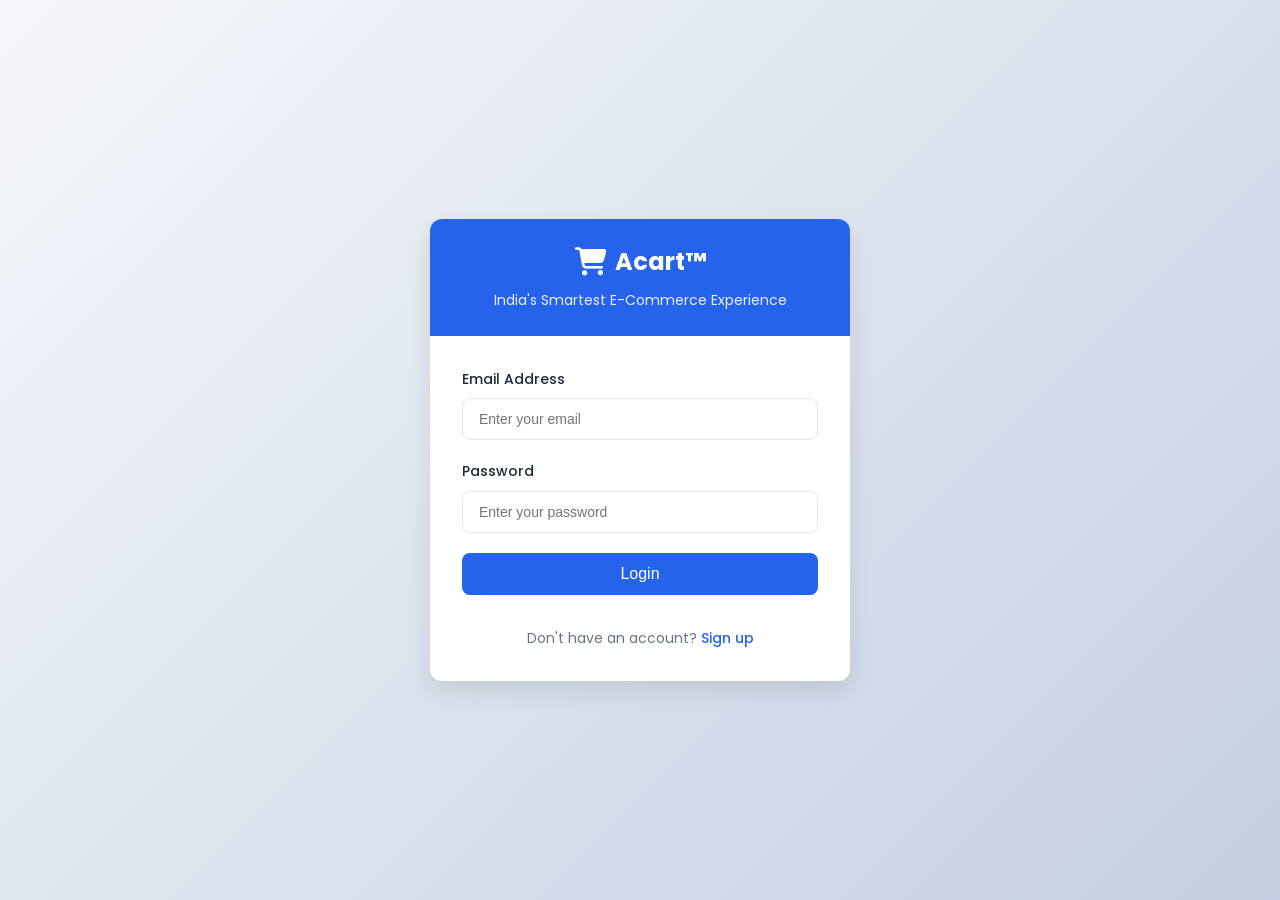
<file: product.html>
<!DOCTYPE html>
<html lang="en">
<head>
    <meta charset="UTF-8">
    <meta name="viewport" content="width=device-width, initial-scale=1.0">
    <title>Acart™ - Product</title>
    <link href="https://fonts.googleapis.com/css2?family=Poppins:wght@300;400;500;600;700&display=swap" rel="stylesheet">
    <link rel="stylesheet" href="https://cdnjs.cloudflare.com/ajax/libs/font-awesome/6.4.0/css/all.min.css">
    <link rel="stylesheet" href="css/style.css">
    <style>
        :root {
            --primary: #2563eb;
            --primary-dark: #1d4ed8;
            --text: #1f2937;
            --light: #f9fafb;
            --gray: #e5e7eb;
            --dark-gray: #6b7280;
            --background: #ffffff;
        }
        
        body {
            font-family: 'Poppins', sans-serif;
            background-color: var(--light);
            color: var(--text);
            margin: 0;
            padding: 0;
        }
        
        .navbar {
            background-color: var(--primary);
            color: white;
            padding: 16px 32px;
            display: flex;
            justify-content: space-between;
            align-items: center;
            position: sticky;
            top: 0;
            z-index: 1000;
            box-shadow: 0 2px 10px rgba(0, 0, 0, 0.1);
        }
        
        .logo {
            font-size: 24px;
            font-weight: 700;
            display: flex;
            align-items: center;
            gap: 8px;
        }
        
        .logo i {
            font-size: 28px;
        }
        
        .nav-links {
            display: flex;
            gap: 24px;
            align-items: center;
        }
        
        .nav-links a {
            color: white;
            text-decoration: none;
            font-weight: 500;
            transition: opacity 0.3s;
        }
        
        .nav-links a:hover {
            opacity: 0.9;
        }
        
        .cart-icon {
            position: relative;
            cursor: pointer;
        }
        
        .cart-count {
            position: absolute;
            top: -8px;
            right: -8px;
            background-color: #ef4444;
            color: white;
            border-radius: 50%;
            width: 20px;
            height: 20px;
            display: flex;
            justify-content: center;
            align-items: center;
            font-size: 12px;
            font-weight: 600;
        }
        
        .container {
            max-width: 1200px;
            margin: 32px auto;
            padding: 0 16px;
        }
        
        .product-detail {
            display: flex;
            gap: 48px;
            margin-bottom: 48px;
        }
        
        .product-images {
            flex: 1;
        }
        
        .main-image {
            width: 100%;
            height: 400px;
            object-fit: contain;
            background-color: #f3f4f6;
            border-radius: 12px;
            margin-bottom: 16px;
        }
        
        .product-info {
            flex: 1;
        }
        
        .product-title {
            font-size: 28px;
            font-weight: 600;
            margin: 0 0 8px;
        }
        
        .product-brand {
            font-size: 18px;
            color: var(--dark-gray);
            margin: 0 0 16px;
        }
        
        .product-rating {
            display: flex;
            align-items: center;
            gap: 8px;
            margin: 16px 0;
        }
        
        .rating-stars {
            color: #f59e0b;
            font-size: 18px;
        }
        
        .rating-count {
            color: var(--dark-gray);
            font-size: 14px;
        }
        
        .product-price {
            font-size: 28px;
            font-weight: 700;
            color: var(--primary);
            margin: 16px 0;
        }
        
        .product-description {
            margin: 24px 0;
            line-height: 1.6;
        }
        
        .quantity-selector {
            display: flex;
            align-items: center;
            gap: 16px;
            margin: 24px 0;
        }
        
        .quantity-btn {
            width: 40px;
            height: 40px;
            border: 1px solid var(--gray);
            background-color: transparent;
            border-radius: 8px;
            font-size: 18px;
            cursor: pointer;
            display: flex;
            align-items: center;
            justify-content: center;
        }
        
        .quantity-input {
            width: 60px;
            height: 40px;
            border: 1px solid var(--gray);
            border-radius: 8px;
            text-align: center;
            font-size: 16px;
        }
        
        .btn-add-to-cart {
            background-color: var(--primary);
            color: white;
            border: none;
            padding: 12px 24px;
            border-radius: 8px;
            cursor: pointer;
            font-size: 16px;
            font-weight: 500;
            transition: background-color 0.3s;
            width: 100%;
            max-width: 300px;
        }
        
        .btn-add-to-cart:hover {
            background-color: var(--primary-dark);
        }
        
        .reviews-section {
            margin-top: 48px;
        }
        
        .reviews-title {
            font-size: 24px;
            font-weight: 600;
            margin-bottom: 24px;
        }
        
        .review-card {
            background-color: var(--background);
            border-radius: 12px;
            padding: 20px;
            margin-bottom: 16px;
            box-shadow: 0 2px 8px rgba(0, 0, 0, 0.05);
        }
        
        .review-header {
            display: flex;
            align-items: center;
            margin-bottom: 12px;
        }
        
        .review-user {
            width: 40px;
            height: 40px;
            border-radius: 50%;
            background-color: var(--gray);
            display: flex;
            align-items: center;
            justify-content: center;
            margin-right: 12px;
            color: var(--text);
            font-weight: 600;
        }
        
        .review-name {
            font-weight: 600;
        }
        
        .review-rating {
            color: #f59e0b;
            margin-left: auto;
        }
        
        .review-content {
            line-height: 1.6;
        }
        
        .dark-mode-toggle {
            background: none;
            border: none;
            color: white;
            cursor: pointer;
            font-size: 20px;
        }
        
        /* Dark mode styles */
        body.dark-mode {
            --text: #f9fafb;
            --light: #1f2937;
            --gray: #4b5563;
            --dark-gray: #9ca3af;
            --background: #111827;
        }
        
        body.dark-mode .main-image {
            background-color: #1f2937;
        }
        
        body.dark-mode .review-card {
            background-color: #1f2937;
        }
        
        @media (max-width: 768px) {
            .product-detail {
                flex-direction: column;
                gap: 24px;
            }
            
            .main-image {
                height: 300px;
            }
            
            .navbar {
                padding: 16px;
            }
            
            .nav-links {
                gap: 16px;
            }
        }
    </style>
</head>
<body>
    <nav class="navbar">
        <div class="logo">
            <i class="fas fa-shopping-cart"></i>
            <span>Acart™</span>
        </div>
        
        <div class="nav-links">
            <a href="home.html">Home</a>
            <a href="cart.html" class="cart-icon">
                <i class="fas fa-shopping-cart"></i>
                <span class="cart-count">0</span>
            </a>
            <a href="#" id="logout">Logout</a>
            <button class="dark-mode-toggle" id="darkModeToggle">
                <i class="fas fa-moon"></i>
            </button>
        </div>
    </nav>
    
    <div class="container">
        <div class="product-detail" id="productDetail">
            <!-- Product details will be loaded here -->
        </div>
        
        <div class="reviews-section">
            <h2 class="reviews-title">Customer Reviews</h2>
            <div id="reviewsContainer">
                <!-- Reviews will be loaded here -->
            </div>
        </div>
    </div>

    <script src="js/products.js"></script>
    <script src="js/cart.js"></script>
    <script>
        document.addEventListener('DOMContentLoaded', function() {
            const currentUser = JSON.parse(localStorage.getItem('currentUser'));
            if (!currentUser) {
                window.location.href = 'index.html';
                return;
            }
            
            // Get product ID from URL
            const urlParams = new URLSearchParams(window.location.search);
            const productId = parseInt(urlParams.get('id'));
            
            // Find the product
            const product = products.find(p => p.id === productId);
            
            if (!product) {
                window.location.href = 'home.html';
                return;
            }
            
            // Update cart count
            updateCartCount();
            
            // Display product details
            const productDetail = document.getElementById('productDetail');
            const imageUrl = `https://source.unsplash.com/featured/?${product.name.replace(/\s+/g, '-').toLowerCase()}`;
            const fallbackUrl = `https://dummyimage.com/600x600/cccccc/000000&text=${product.name.split(' ')[0]}`;
            
            productDetail.innerHTML = `
                <div class="product-images">
                    <img src="${imageUrl}" alt="${product.name}" class="main-image" onerror="this.src='${fallbackUrl}'">
                </div>
                <div class="product-info">
                    <h1 class="product-title">${product.name}</h1>
                    <p class="product-brand">Brand: ${product.brand}</p>
                    <div class="product-rating">
                        <span class="rating-stars">${'★'.repeat(Math.floor(product.rating))}${'☆'.repeat(5 - Math.floor(product.rating))}</span>
                        <span class="rating-count">${product.rating.toFixed(1)}/5 from ${product.reviews} reviews</span>
                    </div>
                    <p class="product-price">₹${product.price.toLocaleString('en-IN')}</p>
                    <p class="product-description">${product.description || 'No description available.'}</p>
                    
                    <div class="quantity-selector">
                        <button class="quantity-btn minus">-</button>
                        <input type="number" class="quantity-input" value="1" min="1">
                        <button class="quantity-btn plus">+</button>
                    </div>
                    
                    <button class="btn-add-to-cart" data-id="${product.id}">Add to Cart</button>
                </div>
            `;
            
            // Quantity selector functionality
            const minusBtn = document.querySelector('.quantity-btn.minus');
            const plusBtn = document.querySelector('.quantity-btn.plus');
            const quantityInput = document.querySelector('.quantity-input');
            
            minusBtn.addEventListener('click', function() {
                let value = parseInt(quantityInput.value);
                if (value > 1) {
                    quantityInput.value = value - 1;
                }
            });
            
            plusBtn.addEventListener('click', function() {
                let value = parseInt(quantityInput.value);
                quantityInput.value = value + 1;
            });
            
            // Add to cart functionality
            document.querySelector('.btn-add-to-cart').addEventListener('click', function() {
                const quantity = parseInt(quantityInput.value);
                addToCart(product.id, quantity);
                updateCartCount();
                
                this.textContent = 'Added to Cart';
                this.style.backgroundColor = '#10b981';
                setTimeout(() => {
                    this.textContent = 'Add to Cart';
                    this.style.backgroundColor = 'var(--primary)';
                }, 2000);
            });
            
            // Display reviews
            const reviewsContainer = document.getElementById('reviewsContainer');
            const sampleReviews = [
                {
                    name: 'Rahul Sharma',
                    rating: 5,
                    comment: 'Excellent product! Works perfectly and exceeded my expectations. Delivery was fast too.'
                },
                {
                    name: 'Priya Patel',
                    rating: 4,
                    comment: 'Very good quality for the price. Only minor issue was the packaging could be better.'
                },
                {
                    name: 'Amit Singh',
                    rating: 5,
                    comment: 'Absolutely love it! Would definitely recommend to others looking for this product.'
                }
            ];
            
            sampleReviews.forEach(review => {
                const reviewCard = document.createElement('div');
                reviewCard.className = 'review-card';
                
                reviewCard.innerHTML = `
                    <div class="review-header">
                        <div class="review-user">${review.name.charAt(0)}</div>
                        <div class="review-name">${review.name}</div>
                        <div class="review-rating">${'★'.repeat(review.rating)}${'☆'.repeat(5 - review.rating)}</div>
                    </div>
                    <div class="review-content">${review.comment}</div>
                `;
                
                reviewsContainer.appendChild(reviewCard);
            });
            
            // Logout functionality
            document.getElementById('logout').addEventListener('click', function(e) {
                e.preventDefault();
                localStorage.removeItem('currentUser');
                window.location.href = 'index.html';
            });
            
            // Dark mode toggle
            const darkModeToggle = document.getElementById('darkModeToggle');
            const darkModeIcon = darkModeToggle.querySelector('i');
            
            if (localStorage.getItem('darkMode') === 'enabled') {
                document.body.classList.add('dark-mode');
                darkModeIcon.classList.remove('fa-moon');
                darkModeIcon.classList.add('fa-sun');
            }
            
            darkModeToggle.addEventListener('click', function() {
                document.body.classList.toggle('dark-mode');
                
                if (document.body.classList.contains('dark-mode')) {
                    localStorage.setItem('darkMode', 'enabled');
                    darkModeIcon.classList.remove('fa-moon');
                    darkModeIcon.classList.add('fa-sun');
                } else {
                    localStorage.setItem('darkMode', 'disabled');
                    darkModeIcon.classList.remove('fa-sun');
                    darkModeIcon.classList.add('fa-moon');
                }
            });
        });
        
        function updateCartCount() {
            const cart = JSON.parse(localStorage.getItem('cart')) || [];
            const cartCount = document.querySelector('.cart-count');
            const totalItems = cart.reduce((total, item) => total + item.quantity, 0);
            cartCount.textContent = totalItems;
        }
    </script>
</body>
</html>
</file>
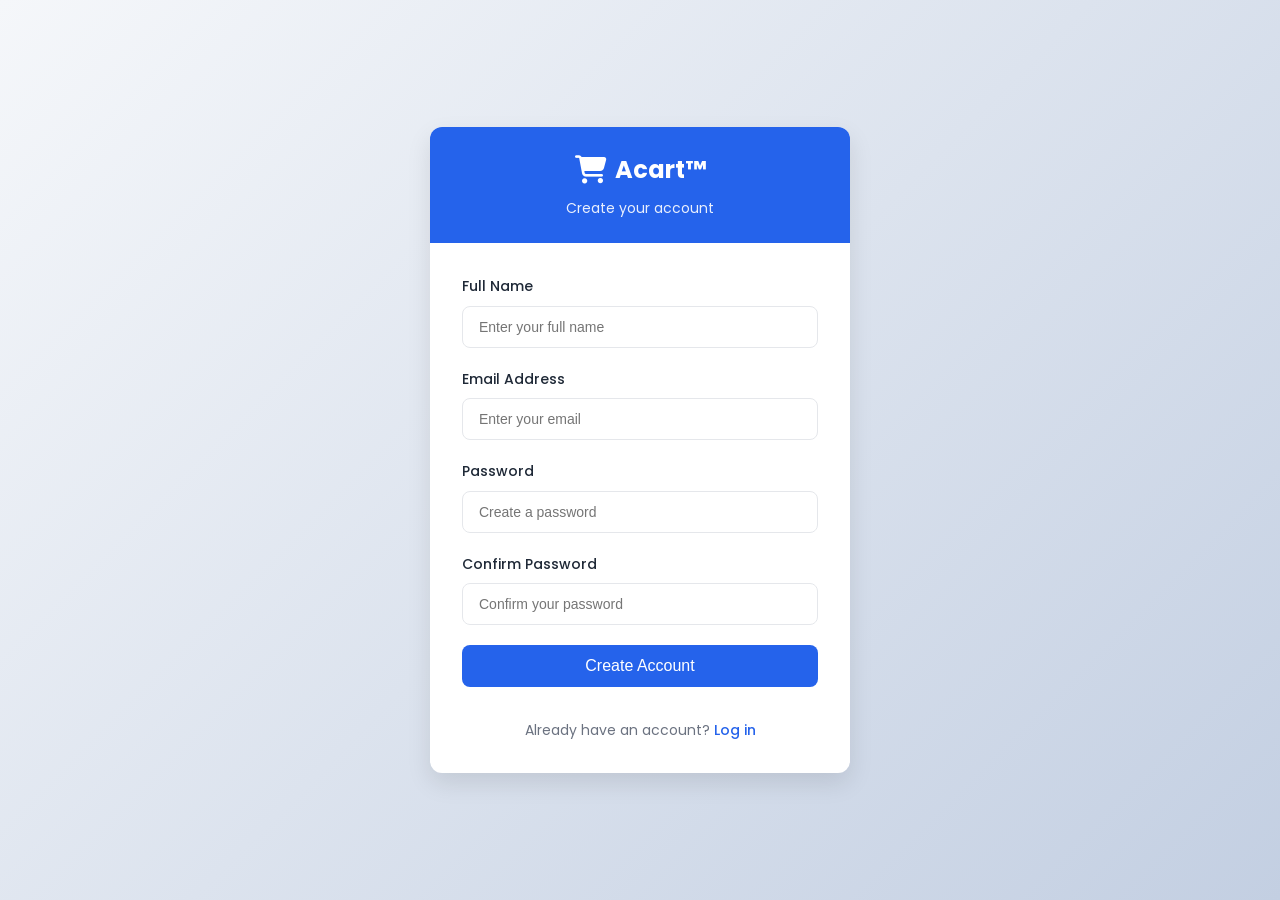
<file: signup.html>
<!DOCTYPE html>
<html lang="en">
<head>
    <meta charset="UTF-8">
    <meta name="viewport" content="width=device-width, initial-scale=1.0">
    <title>Acart™ - Sign Up</title>
    <link href="https://fonts.googleapis.com/css2?family=Poppins:wght@300;400;500;600;700&display=swap" rel="stylesheet">
    <link rel="stylesheet" href="https://cdnjs.cloudflare.com/ajax/libs/font-awesome/6.4.0/css/all.min.css">
    <link rel="stylesheet" href="css/style.css">
    <style>
        :root {
            --primary: #2563eb;
            --primary-dark: #1d4ed8;
            --text: #1f2937;
            --light: #f9fafb;
            --gray: #e5e7eb;
            --dark-gray: #6b7280;
        }
        
        body {
            font-family: 'Poppins', sans-serif;
            background-color: var(--light);
            color: var(--text);
            display: flex;
            justify-content: center;
            align-items: center;
            min-height: 100vh;
            margin: 0;
            padding: 20px;
            background-image: linear-gradient(135deg, #f5f7fa 0%, #c3cfe2 100%);
        }
        
        .auth-container {
            background-color: white;
            border-radius: 12px;
            box-shadow: 0 10px 25px rgba(0, 0, 0, 0.1);
            width: 100%;
            max-width: 420px;
            overflow: hidden;
            transition: all 0.3s ease;
        }
        
        .auth-header {
            background-color: var(--primary);
            color: white;
            padding: 24px;
            text-align: center;
        }
        
        .auth-header h1 {
            margin: 0;
            font-weight: 600;
            font-size: 24px;
        }
        
        .auth-header p {
            margin: 8px 0 0;
            opacity: 0.9;
            font-size: 14px;
        }
        
        .auth-form {
            padding: 32px;
        }
        
        .form-group {
            margin-bottom: 20px;
        }
        
        .form-group label {
            display: block;
            margin-bottom: 8px;
            font-weight: 500;
            font-size: 14px;
        }
        
        .form-control {
            width: 100%;
            padding: 12px 16px;
            border: 1px solid var(--gray);
            border-radius: 8px;
            font-size: 14px;
            transition: border-color 0.3s;
        }
        
        .form-control:focus {
            outline: none;
            border-color: var(--primary);
            box-shadow: 0 0 0 3px rgba(37, 99, 235, 0.1);
        }
        
        .btn {
            display: inline-block;
            padding: 12px 24px;
            background-color: var(--primary);
            color: white;
            border: none;
            border-radius: 8px;
            cursor: pointer;
            font-size: 16px;
            font-weight: 500;
            text-align: center;
            transition: all 0.3s;
            width: 100%;
        }
        
        .btn:hover {
            background-color: var(--primary-dark);
        }
        
        .auth-footer {
            text-align: center;
            padding: 0 32px 32px;
            font-size: 14px;
            color: var(--dark-gray);
        }
        
        .auth-footer a {
            color: var(--primary);
            text-decoration: none;
            font-weight: 500;
        }
        
        .auth-footer a:hover {
            text-decoration: underline;
        }
        
        .error-message {
            color: #ef4444;
            font-size: 13px;
            margin-top: 4px;
            display: none;
        }
        
        .logo {
            font-size: 24px;
            font-weight: 700;
            color: white;
            display: flex;
            align-items: center;
            justify-content: center;
            gap: 8px;
        }
        
        .logo i {
            font-size: 28px;
        }
    </style>
</head>
<body>
    <div class="auth-container">
        <div class="auth-header">
            <div class="logo">
                <i class="fas fa-shopping-cart"></i>
                <span>Acart™</span>
            </div>
            <p>Create your account</p>
        </div>
        
        <form id="signupForm" class="auth-form">
            <div class="form-group">
                <label for="name">Full Name</label>
                <input type="text" id="name" class="form-control" placeholder="Enter your full name" required>
                <div id="nameError" class="error-message">Please enter your name</div>
            </div>
            
            <div class="form-group">
                <label for="email">Email Address</label>
                <input type="email" id="email" class="form-control" placeholder="Enter your email" required>
                <div id="emailError" class="error-message">Please enter a valid email address</div>
            </div>
            
            <div class="form-group">
                <label for="password">Password</label>
                <input type="password" id="password" class="form-control" placeholder="Create a password" required>
                <div id="passwordError" class="error-message">Password must be at least 6 characters</div>
            </div>
            
            <div class="form-group">
                <label for="confirmPassword">Confirm Password</label>
                <input type="password" id="confirmPassword" class="form-control" placeholder="Confirm your password" required>
                <div id="confirmPasswordError" class="error-message">Passwords don't match</div>
            </div>
            
            <button type="submit" class="btn">Create Account</button>
        </form>
        
        <div class="auth-footer">
            Already have an account? <a href="index.html">Log in</a>
        </div>
    </div>

    <script src="js/auth.js"></script>
    <script>
        document.getElementById('signupForm').addEventListener('submit', function(e) {
            e.preventDefault();
            
            const name = document.getElementById('name').value;
            const email = document.getElementById('email').value;
            const password = document.getElementById('password').value;
            const confirmPassword = document.getElementById('confirmPassword').value;
            
            const nameError = document.getElementById('nameError');
            const emailError = document.getElementById('emailError');
            const passwordError = document.getElementById('passwordError');
            const confirmPasswordError = document.getElementById('confirmPasswordError');
            
            // Reset errors
            nameError.style.display = 'none';
            emailError.style.display = 'none';
            passwordError.style.display = 'none';
            confirmPasswordError.style.display = 'none';
            
            let isValid = true;
            
            // Name validation
            if (!name) {
                nameError.style.display = 'block';
                isValid = false;
            }
            
            // Email validation
            if (!email || !/^[^\s@]+@[^\s@]+\.[^\s@]+$/.test(email)) {
                emailError.style.display = 'block';
                isValid = false;
            }
            
            // Password validation
            if (!password || password.length < 6) {
                passwordError.style.display = 'block';
                isValid = false;
            }
            
            // Confirm password validation
            if (password !== confirmPassword) {
                confirmPasswordError.style.display = 'block';
                isValid = false;
            }
            
            if (isValid) {
                const users = JSON.parse(localStorage.getItem('users')) || [];
                
                // Check if email already exists
                if (users.some(user => user.email === email)) {
                    alert('This email is already registered. Please log in.');
                    return;
                }
                
                // Add new user
                users.push({
                    name,
                    email,
                    password
                });
                
                localStorage.setItem('users', JSON.stringify(users));
                localStorage.setItem('currentUser', JSON.stringify({ name, email }));
                
                alert('Account created successfully! You will now be redirected to the home page.');
                window.location.href = 'home.html';
            }
        });
    </script>
</body>
</html>
</file>
<file: css/style.css>
/* Base styles that are common across all pages */
* {
    box-sizing: border-box;
    margin: 0;
    padding: 0;
}

body {
    font-family: 'Poppins', sans-serif;
    line-height: 1.6;
}

a {
    text-decoration: none;
}

button {
    cursor: pointer;
}

/* Utility classes */
.hidden {
    display: none !important;
}

/* Responsive grid */
@media (max-width: 768px) {
    .container {
        padding: 0 16px;
    }
}
</file>
